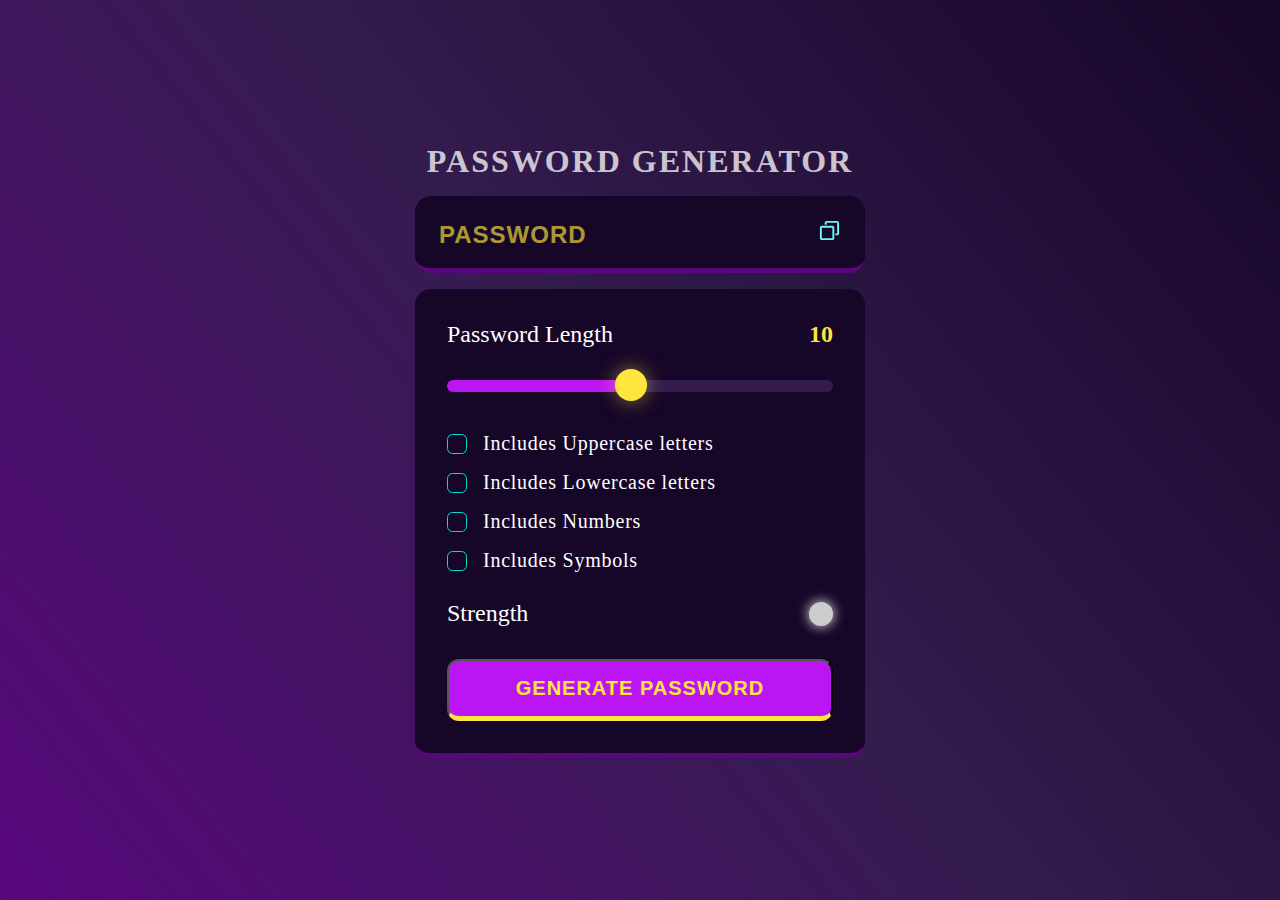
<file: 3-PasswordGenerator-JSProject/index.html>
<!-- Random Password Generator Project -->
<!DOCTYPE html>
<html lang="en">
<head>
    <meta charset="UTF-8">
    <meta http-equiv="X-UA-Compatible" content="IE=edge">
    <meta name="viewport" content="width=device-width, initial-scale=1.0">
    <link rel="stylesheet" href="style.css">
    <title>Password Generator</title>
</head>
<body>
    
    <div class="container">

        <h1>Password Generator</h1>

        <div class="display-container">

            <input readonly placeholder="Password" class="display" data-passwordDisplay>

            <button class="copyBtn" data-copy>
                <span class="copy-tooltip"  data-copyMsg></span>
                <img src="./Images/copy.svg" alt="copy" width="23" height="23">
            </button>

        </div>


        <div class="input-container">

            <!--password length section-->
            <div class="length-container">
                <p>Password Length</p>
                <p data-lengthNumber>0</p>
            </div>
            
            <!--slider-->
            <input type="range" min="1" max="20" class="slider" step="1" data-lengthSlider>

            <!-- checkboxes-->
            <div class="check">
                <input type="checkbox" id="uppercase">
                <label for="uppercase">Includes Uppercase letters</label>
            </div>

            <div class="check">
                <input type="checkbox" id="lowercase">
                <label for="lowercase">Includes Lowercase letters</label>
            </div>

            <div class="check">
                <input type="checkbox" id="numbers">
                <label for="numbers">Includes Numbers </label>
            </div>

            <div class="check">
                <input type="checkbox" id="symbols">
                <label for="symbols">Includes Symbols </label>
            </div>

            <!-- strength section-->
            <div class="strength-container">
                <p>Strength</p>
                <div class="indicator" data-indicator></div>
            </div>

            <!-- generate password-->
            <button class="generateButton">Generate Password</button>

        </div>

    </div>
    <script src="script.js"></script>
</body>
</html>
</file>
<file: 3-PasswordGenerator-JSProject/style.css>
* {
    margin: 0;
    padding: 0;
    -webkit-box-sizing: border-box;
            box-sizing: border-box;
    }
    html,
    body {
    width: 100%;
    height: 100%;
    }
    :root {
    
        --dk-violet: hsl(268, 75%, 9%);
        --lt-violet: hsl(268, 47%, 21%);
        --lt-violet2: hsl(281, 89%, 26%);
        --vb-violet: hsl(285, 91%, 52%);
        --vb-violet2: hsl(290, 70%, 36%);
    
        --vb-yellow: hsl(52, 100%, 62%);
    
    
        --pl-white: hsl(0, 0%, 100%);
    
        --vb-cyan: hsl(176, 100%, 44%);
        --vb-cyan2: hsl(177, 92%, 70%);
    
        --dk-text: hsl(198, 20%, 13%);
    }
    
    body{
        width: 100vw;
        height: 100vh;
        display: -webkit-box;
        display: -ms-flexbox;
        display: flex;
        -webkit-box-orient: vertical;
        -webkit-box-direction: normal;
            -ms-flex-direction: column;
                flex-direction: column;
        -webkit-box-align: center;
            -ms-flex-align: center;
                align-items: center;
        -webkit-box-pack: center;
            -ms-flex-pack: center;
                justify-content: center;
        background: -o-linear-gradient(219deg, rgba(22, 6, 40, 1) 0%, rgba(52, 28, 79, 1) 50%, rgba(88, 7, 125, 1) 100%);
        background: linear-gradient(231deg, rgba(22, 6, 40, 1) 0%, rgba(52, 28, 79, 1) 50%, rgba(88, 7, 125, 1) 100%);
    }
    
    .container{
        width: 90%;
        max-width: 450px;
    }
    
    h1{
        color: var(--pl-white);
        opacity: 0.75;
        text-transform: uppercase;
        letter-spacing: 2px;
        text-align: center;
        line-height: 1.2;
    }
    
    .display-container{
        position: relative;
        background-color: var(--dk-violet);
        border-radius: 1rem;
        border-bottom: 0.35rem solid var(--lt-violet2);
        margin: 1rem 0;
        padding-top: 0.35rem;
    }
    
    .display {
        width: 100%;
        background-color: transparent;
        padding: 1.15rem 1rem;
        color: var(--vb-yellow);
        font-weight: 600;
        font-size: 1.5rem;
        line-height: 30px;
        letter-spacing: 1px;
        border: none;
        padding-right: 3.25rem;
    }
    .display::-webkit-input-placeholder {
        position: absolute;
        top: 50%;
        -webkit-transform: translateY(-50%);
                transform: translateY(-50%);
        left: 1.5rem;
        font-size: 1.5rem;
        line-height: 30px;
        color: var(--vb-yellow);
        opacity: 0.65;
        text-transform: uppercase;
    }
    .display::-moz-placeholder {
        position: absolute;
        top: 50%;
        transform: translateY(-50%);
        left: 1.5rem;
        font-size: 1.5rem;
        line-height: 30px;
        color: var(--vb-yellow);
        opacity: 0.65;
        text-transform: uppercase;
    }
    .display:-ms-input-placeholder {
        position: absolute;
        top: 50%;
        -ms-transform: translateY(-50%);
            transform: translateY(-50%);
        left: 1.5rem;
        font-size: 1.5rem;
        line-height: 30px;
        color: var(--vb-yellow);
        opacity: 0.65;
        text-transform: uppercase;
    }
    .display::-ms-input-placeholder {
        position: absolute;
        top: 50%;
        -ms-transform: translateY(-50%);
            transform: translateY(-50%);
        left: 1.5rem;
        font-size: 1.5rem;
        line-height: 30px;
        color: var(--vb-yellow);
        opacity: 0.65;
        text-transform: uppercase;
    }
    .display::placeholder {
        position: absolute;
        top: 50%;
        -webkit-transform: translateY(-50%);
            -ms-transform: translateY(-50%);
                transform: translateY(-50%);
        left: 1.5rem;
        font-size: 1.5rem;
        line-height: 30px;
        color: var(--vb-yellow);
        opacity: 0.65;
        text-transform: uppercase;
    }
    .display-container button {
        position: absolute;
        right: 1.5rem;
        top: 50%;
        -webkit-transform: translateY(-50%);
            -ms-transform: translateY(-50%);
                transform: translateY(-50%);
    }
    .input-container {
        width: 100%;
        background-color: var(--dk-violet);
        padding: 2rem;
        border-radius: 1rem;
        border-bottom: 0.35rem solid var(--lt-violet2);
    }
    .length-container {
        display: -webkit-box;
        display: -ms-flexbox;
        display: flex;
        -webkit-box-pack: justify;
            -ms-flex-pack: justify;
                justify-content: space-between;
        -webkit-box-align: center;
            -ms-flex-align: center;
                align-items: center;
    }
    .length-container p:nth-child(1) {
        color: var(--pl-white);
        font-size: 1.5rem;
    }
    .length-container p:nth-child(2) {
        color: var(--vb-yellow);
        font-size: 1.5rem;
        font-weight: 600;
    }
    .strength-container {
        display: -webkit-box;
        display: -ms-flexbox;
        display: flex;
        -webkit-box-align: center;
            -ms-flex-align: center;
                align-items: center;
        -webkit-box-pack: justify;
            -ms-flex-pack: justify;
                justify-content: space-between;
        margin-top: 1.75rem;
        margin-bottom: 2rem;
    }
    .strength-container p {
        color: var(--pl-white);
        font-size: 1.5rem;
    }
    .indicator {
        width: 1.5em;
        height: 1.5rem;
        border-radius: 50%;
        -webkit-transition: all 250ms ease-in-out;
        -o-transition: all 250ms ease-in-out;
        transition: all 250ms ease-in-out;
    }
    .generateButton {
        width: 100%;
        padding: 1rem 0;
        background-color: var(--vb-violet);
        text-align: center;
        border-radius: 0.75rem;
        border-bottom: 0.35rem solid var(--vb-yellow);
        text-transform: uppercase;
        letter-spacing: 1px;
        color: var(--vb-yellow);
        font-weight: 600;
        font-size: 1.25rem;
    }
    .check {
        margin: 1rem 0;
        display: -webkit-box;
        display: -ms-flexbox;
        display: flex;
        -webkit-box-align: center;
            -ms-flex-align: center;
                align-items: center;
        gap: 0 1rem;
    }
    .check input {
        -webkit-appearance: none;
           -moz-appearance: none;
                appearance: none;  /* to remove default style on tag*/
        width: 20px;
        height: 20px;
        border: 1px solid var(--vb-cyan);
        cursor: pointer;
        position: relative;
        border-radius: 0.35rem;
    }
    .check input:checked {
        background-color: var(--vb-cyan);
    }
    
    .check input:checked::before {
        position: absolute;
        content: '✔';
        color: var(--dk-text);
        font-size: 1.05rem;
        font-weight: 600;
        left: 50%;
        -webkit-transform: translateX(-50%);
            -ms-transform: translateX(-50%);
                transform: translateX(-50%);
        top: -3.5px;
    }
    .check label {
        color: var(--pl-white);
        font-size: 1.25rem;
        letter-spacing: 0.75px;
    }
    .slider {
        -webkit-appearance: none;
           -moz-appearance: none;
                appearance: none;
        width: 100%;
        margin-top: 2rem;
        margin-bottom: 1.5rem;
        border: none;
        outline: none;
        height: 0.75rem;
        cursor: pointer;
        background: var(--lt-violet);
        border-radius: 1rem;
        background-image: -webkit-gradient(linear, left top, left bottom, from(var(--vb-violet)), to(var(--vb-violet)));
        background-image: -o-linear-gradient(var(--vb-violet), var(--vb-violet));
        background-image: linear-gradient(var(--vb-violet), var(--vb-violet));
        background-repeat: no-repeat;
    }
    
    .slider::-webkit-slider-thumb { /*Select the thumb of slider*/
        -webkit-appearance: none;
                appearance: none;
        position: relative;
        z-index: 1;
        height: 2rem;
        width: 2rem;
        border-radius: 50%;
        background: var(--vb-yellow);
        cursor: pointer;
        margin-top: -3px;
        /*You need to specify a margin in Chrome, but in Firefox and IE it is automatic */
        -webkit-box-shadow: 0px 0px 20px 0px rgba(255, 229, 61, 0.50);
                box-shadow: 0px 0px 20px 0px rgba(255, 229, 61, 0.50);
        -webkit-transition: all 100ms ease-in;
        transition: all 100ms ease-in;
    
    }
    
    .slider:focus {
        outline: none;
        outline: 3px solid var(--vb-yellow);
    }
    
    .slider::-webkit-slider-thumb:hover {
        outline: 2px solid var(--vb-yellow);
        background-color: var(--dk-violet);
        -webkit-box-shadow: 0px 0px 25px 5px rgba(255, 229, 61, 0.80);
                box-shadow: 0px 0px 25px 5px rgba(255, 229, 61, 0.80);
    }
    
    .copyBtn{
        background-color: transparent;
        border: none;
        outline: none;
    }
    .copy-tooltip {
        position: absolute;
        background-color: var(--vb-violet2);
        color: var(--vb-yellow);
        font-size: 1.25rem;
        top: -35px;
        left: -25px;
        padding: 5px 10px;
        border-radius: 1rem;
        opacity: 0;
        -webkit-transform: scale(0);
            -ms-transform: scale(0);
                transform: scale(0);
        -webkit-transform-origin: bottom;
            -ms-transform-origin: bottom;
                transform-origin: bottom;
        -webkit-transition: all 250ms ease-in-out;
        -o-transition: all 250ms ease-in-out;
        transition: all 250ms ease-in-out;
    }
    .copy-tooltip.active {
        opacity: 1;
        -webkit-transform: scale(1);
            -ms-transform: scale(1);
                transform: scale(1);
    }
    
    
    /* For Firebox we have to use MOZ RANGE THUMB */
    .slider::-moz-range-thumb {
        position: relative;
        z-index: 1;
        -moz-appearance: none;
             appearance: none;
        height: 2rem;
        width: 2rem;
        border-radius: 50%;
        background: var(--vb-yellow);
        box-shadow: 0px 0px 20px 0px rgba(255, 229, 61, 0.50);
        cursor: pointer;
    }
    
    .slider::-moz-range-thumb:hover {
        outline: 2px solid var(--vb-yellow);
        background-color: var(--dk-violet);
        box-shadow: 0px 0px 25px 5px rgba(255, 229, 61, 0.80);
    }
</file>
